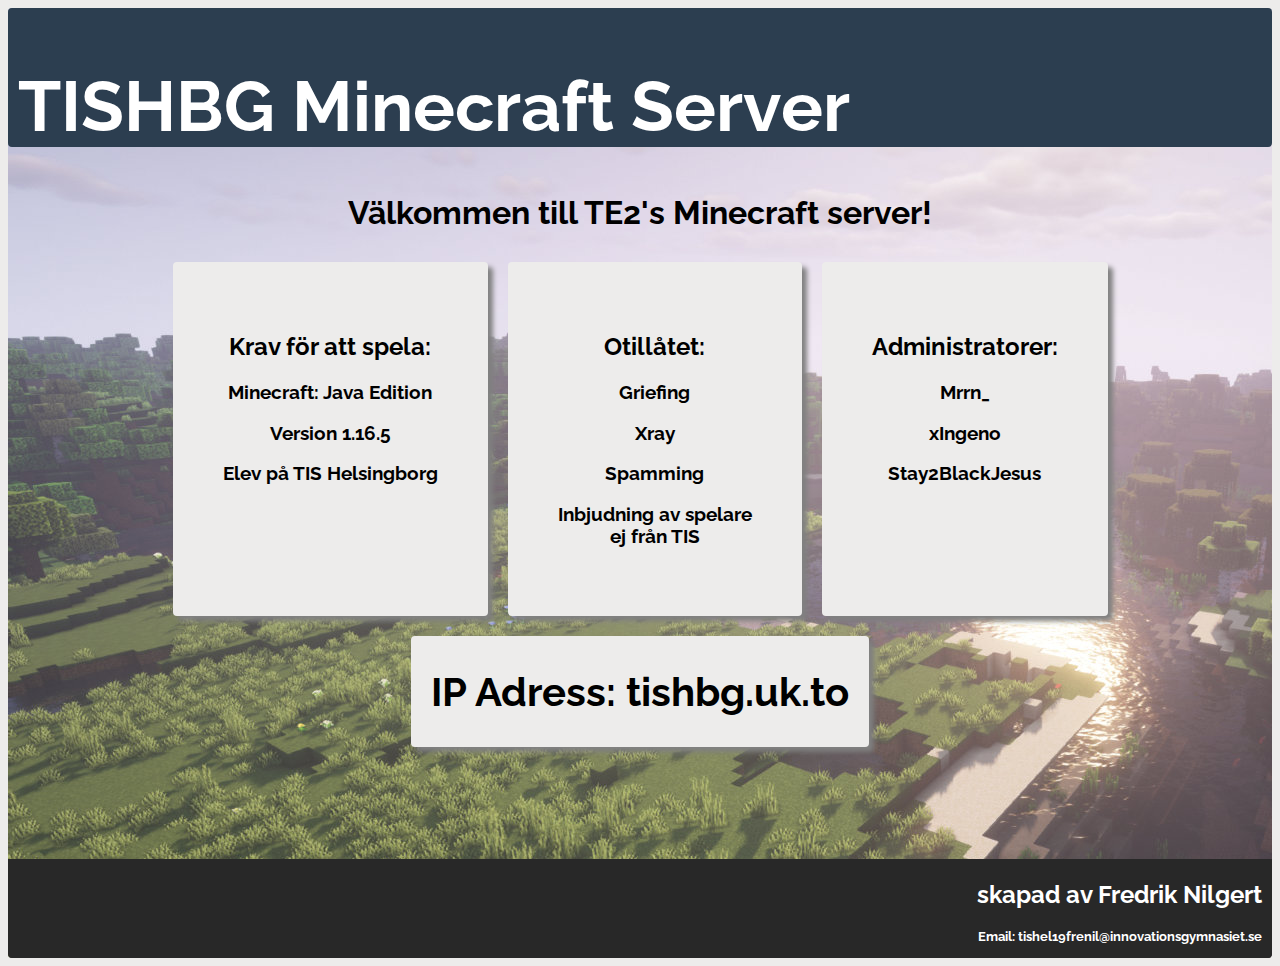
<file: index.html>
<!DOCTYPE html>
<html lang="sv">
    <head>
        <title>TISHBG Minecraft</title>
        <link rel="stylesheet" href="styles.css">
        <link rel="stylesheet" type="text/css" href="//fonts.googleapis.com/css?family=Raleway" />
    </head>
    <body class="flex">
        <div class="container">
        <header>
            <h1>TISHBG Minecraft Server</h1>
        </header>
        <section>
            <h1>Välkommen till TE2's Minecraft server!</h1>
            <div class="section2">
                <div class="block">
                    <h2>Krav för att spela:</h2>
                    <h3>Minecraft: Java Edition</h3>
                    <h3>Version 1.16.5</h3>
                    <h3>Elev på TIS Helsingborg</h3>
                    
                </div>
                <div class="block">
                    <h2>Otillåtet:</h2>
                    <h3>Griefing</h3>
                    <h3>Xray</h3>
                    <h3>Spamming</h3>
                    <h3>Inbjudning av spelare <br>ej från TIS</h3>
                    
                </div>
                <div class="block">
                    <h2>Administratorer:</h2>
                    <h3>Mrrn_</h3>
                    <h3>xIngeno</h3>
                    <h3>Stay2BlackJesus</h3>
                </div>
            </div>
            <div class="section2">
                <div class="bigblock">
                    <h1>IP Adress: tishbg.uk.to</h1>
                </div>
                
            </div>
        </section>
        
        <footer>
            <h2>skapad av Fredrik Nilgert</h2>
            <p style="font-weight: bold;font-size: 13px;">Email: tishel19frenil@innovationsgymnasiet.se</p>
        </footer>
    </div>
    </body>
</html>
</file>
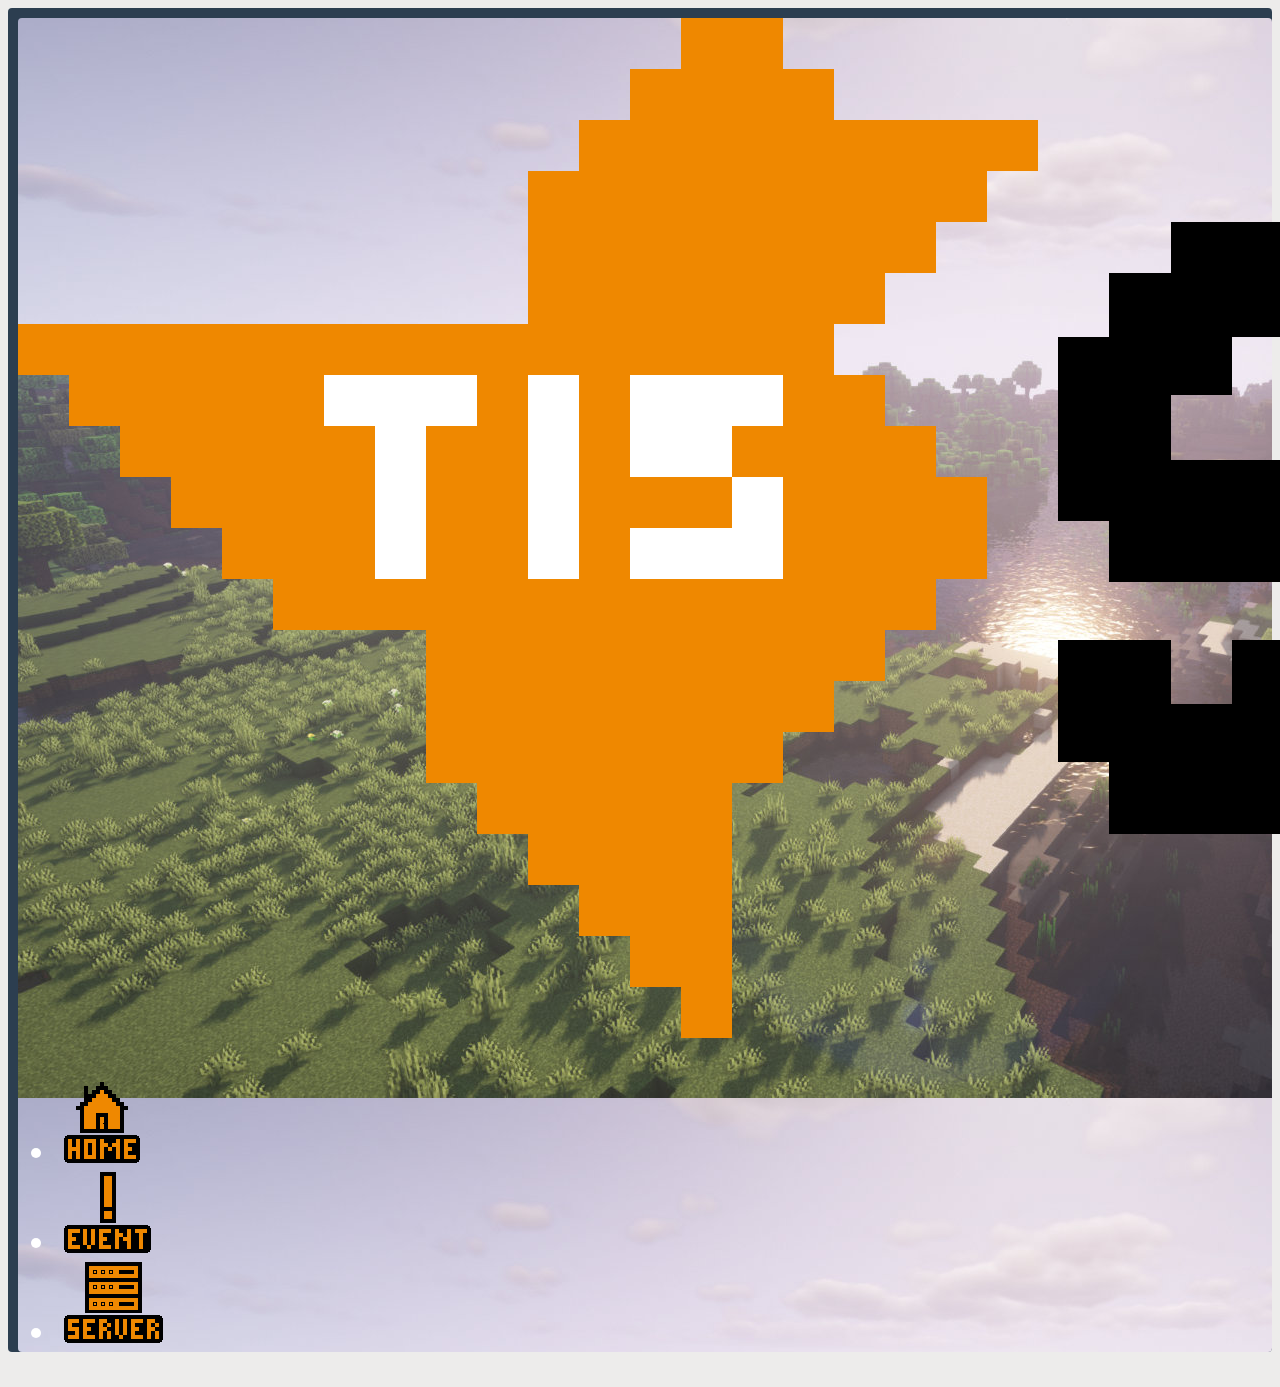
<file: hem.html>
<!DOCTYPE html>
<html>
    <head>
        <link rel="stylesheet" href="styles.css">
        <title>
            Thorén Innovation Spelklubb
        </title>
        <link rel="icon" href="img/TIS-favicon.png" type="image/x-icon">
    </head>
    <body>
        <header>
            <div class="nav-container">
                <div class="container">
                    <div class="logo">
                        <img src="img/TIS-logo-large.png">
                    </div>
                    <div class="nav-menu">
                        <ul>
                            <li class="nav-dropdown">
                                <a class="touch" href="/hem.html">
                                    <img src="/img/Hem-icon.png">
                                 </a>
                             </li><li class="nav-dropdown">
                                <a class="touch" href="/evangemang.html">
                                    <img src="/img/Event-icon.png">
                                </a>
                            </li><li class="nav-dropdown">
                                <a class="touch" href="/servrar.html">
                                    <img src="/img/server-icon.png">
                                </a>
                            </li>
                        </ul>
                    </div>     
                </div>
            </div>
            
        </header>
    
    </body>
</html>
</file>
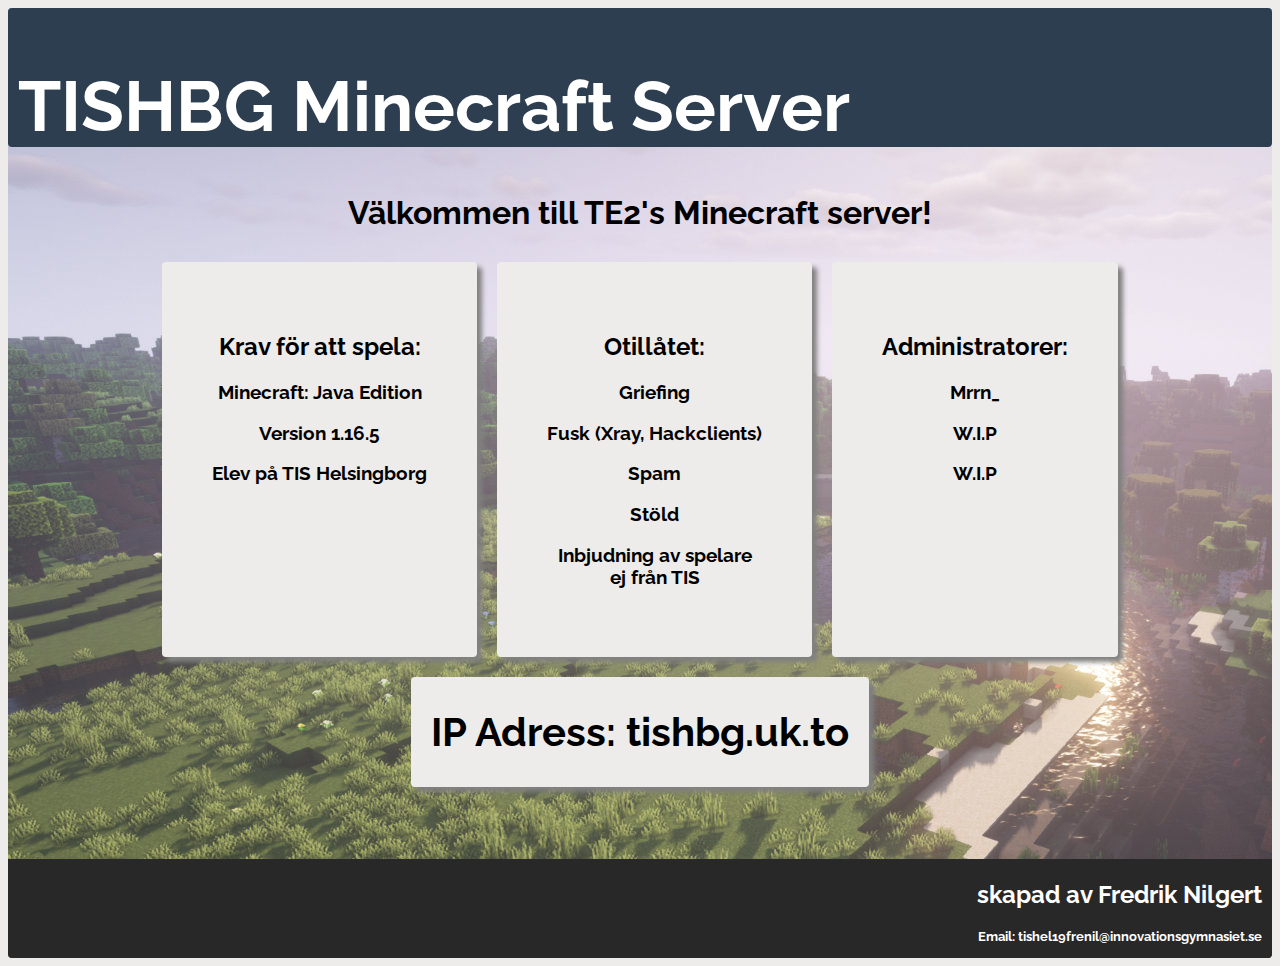
<file: index-old.html>
<!DOCTYPE html>
<html lang="sv">
    <head>
        <title>TISHBG Minecraft</title>
        <link rel="stylesheet" href="styles.css">
        <link rel="stylesheet" type="text/css" href="//fonts.googleapis.com/css?family=Raleway" />
        <meta name="viewport" content="width=device-width, initial-scale=1.0"> 
    </head>
    <body class="flex">
        <div class="container">
        <header>
            <h1>TISHBG Minecraft Server</h1>
        </header>
        <section>
            <h1>Välkommen till TE2's Minecraft server!</h1>
            <div class="section2">
                <div class="block">
                    <h2>Krav för att spela:</h2>
                    <h3>Minecraft: Java Edition</h3>
                    <h3>Version 1.16.5</h3>
                    <h3>Elev på TIS Helsingborg</h3>
                    
                </div>
                <div class="block">
                    <h2>Otillåtet:</h2>
                    <h3>Griefing</h3>
                    <h3>Fusk (Xray, Hackclients)</h3>
                    <h3>Spam</h3>
                    <h3>Stöld</h3>
                    <h3>Inbjudning av spelare <br>ej från TIS</h3>
                    
                </div>
                <div class="block">
                    <h2>Administratorer:</h2>
                    <h3>Mrrn_</h3>
                    <h3>W.I.P</h3>
                    <h3>W.I.P</h3>
                </div>
            </div>
            <div class="section2">
                <div class="bigblock">
                    <h1>IP Adress: tishbg.uk.to</h1>
                </div>
                
            </div>
        </section>
        
        <footer>
            <h2>skapad av Fredrik Nilgert</h2>
            <p style="font-weight: bold;font-size: 13px;">Email: tishel19frenil@innovationsgymnasiet.se</p>
        </footer>
    </div>
    </body>
</html>
</file>
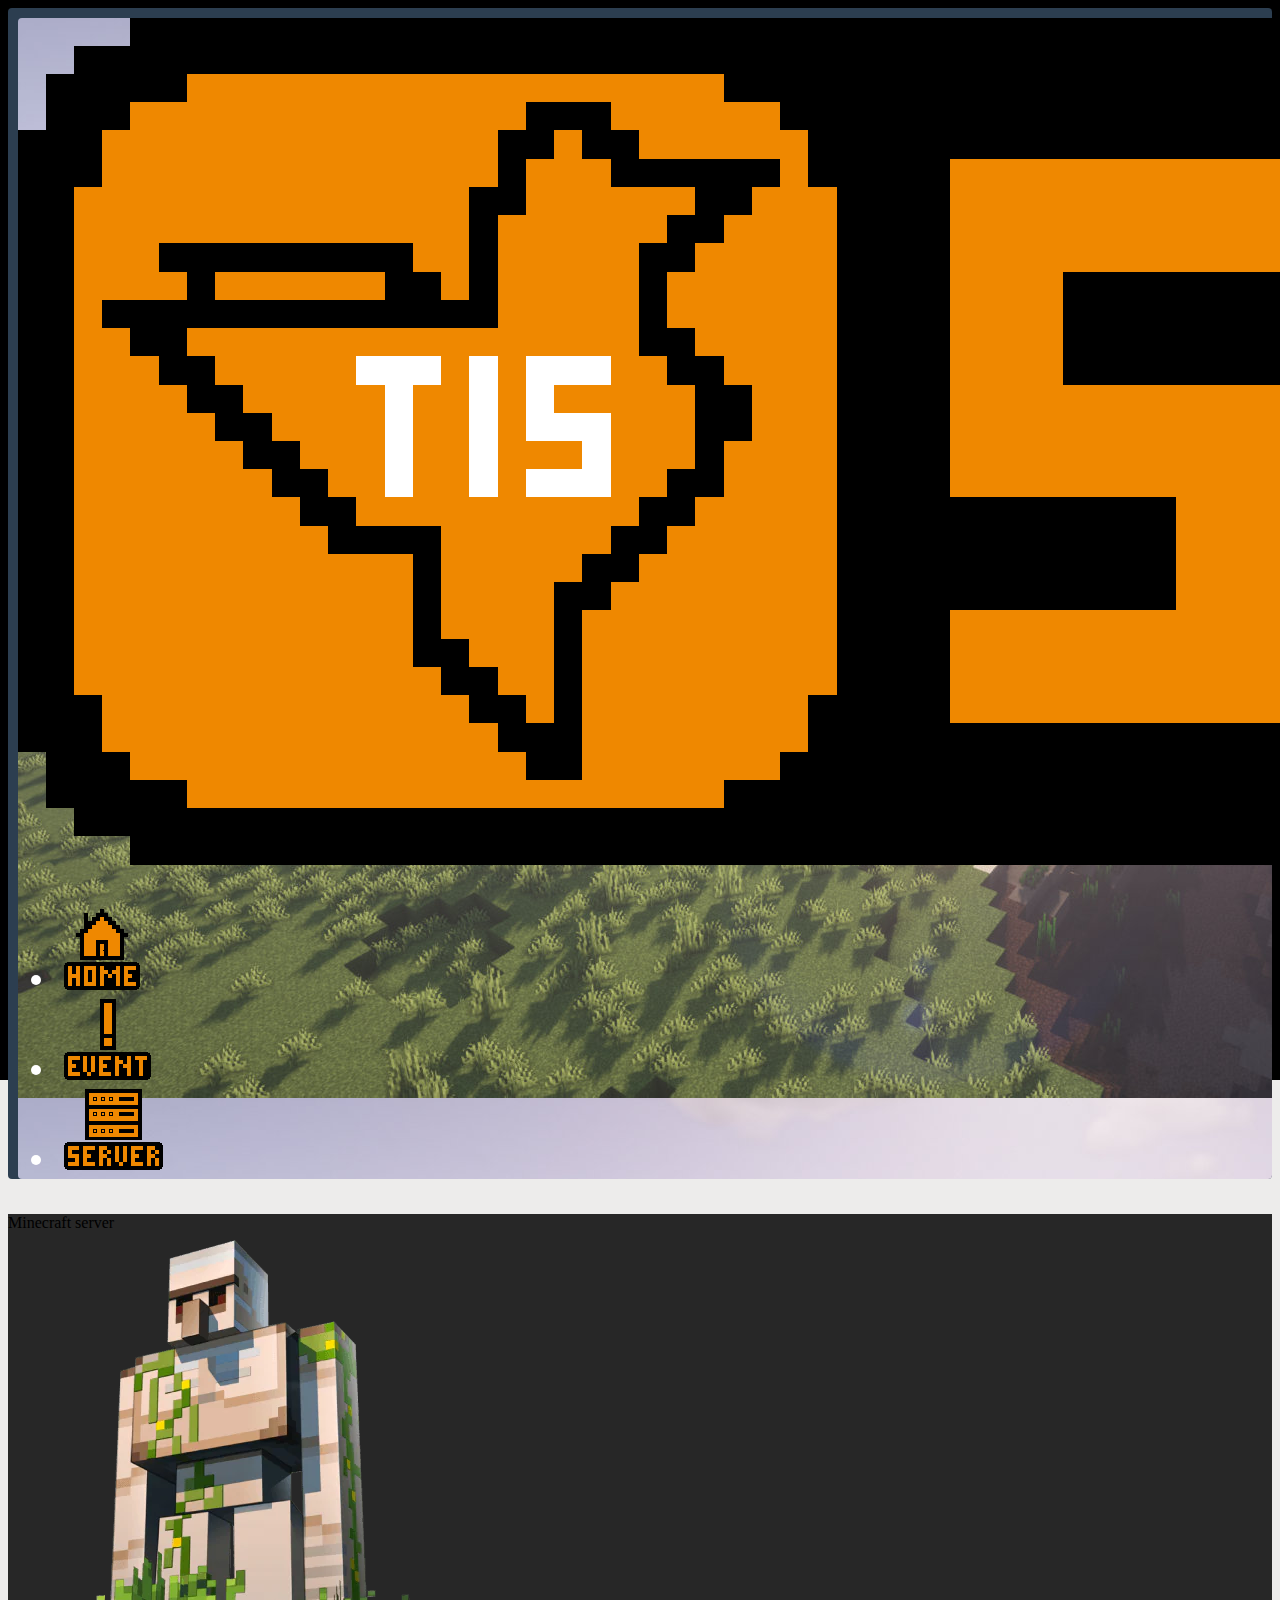
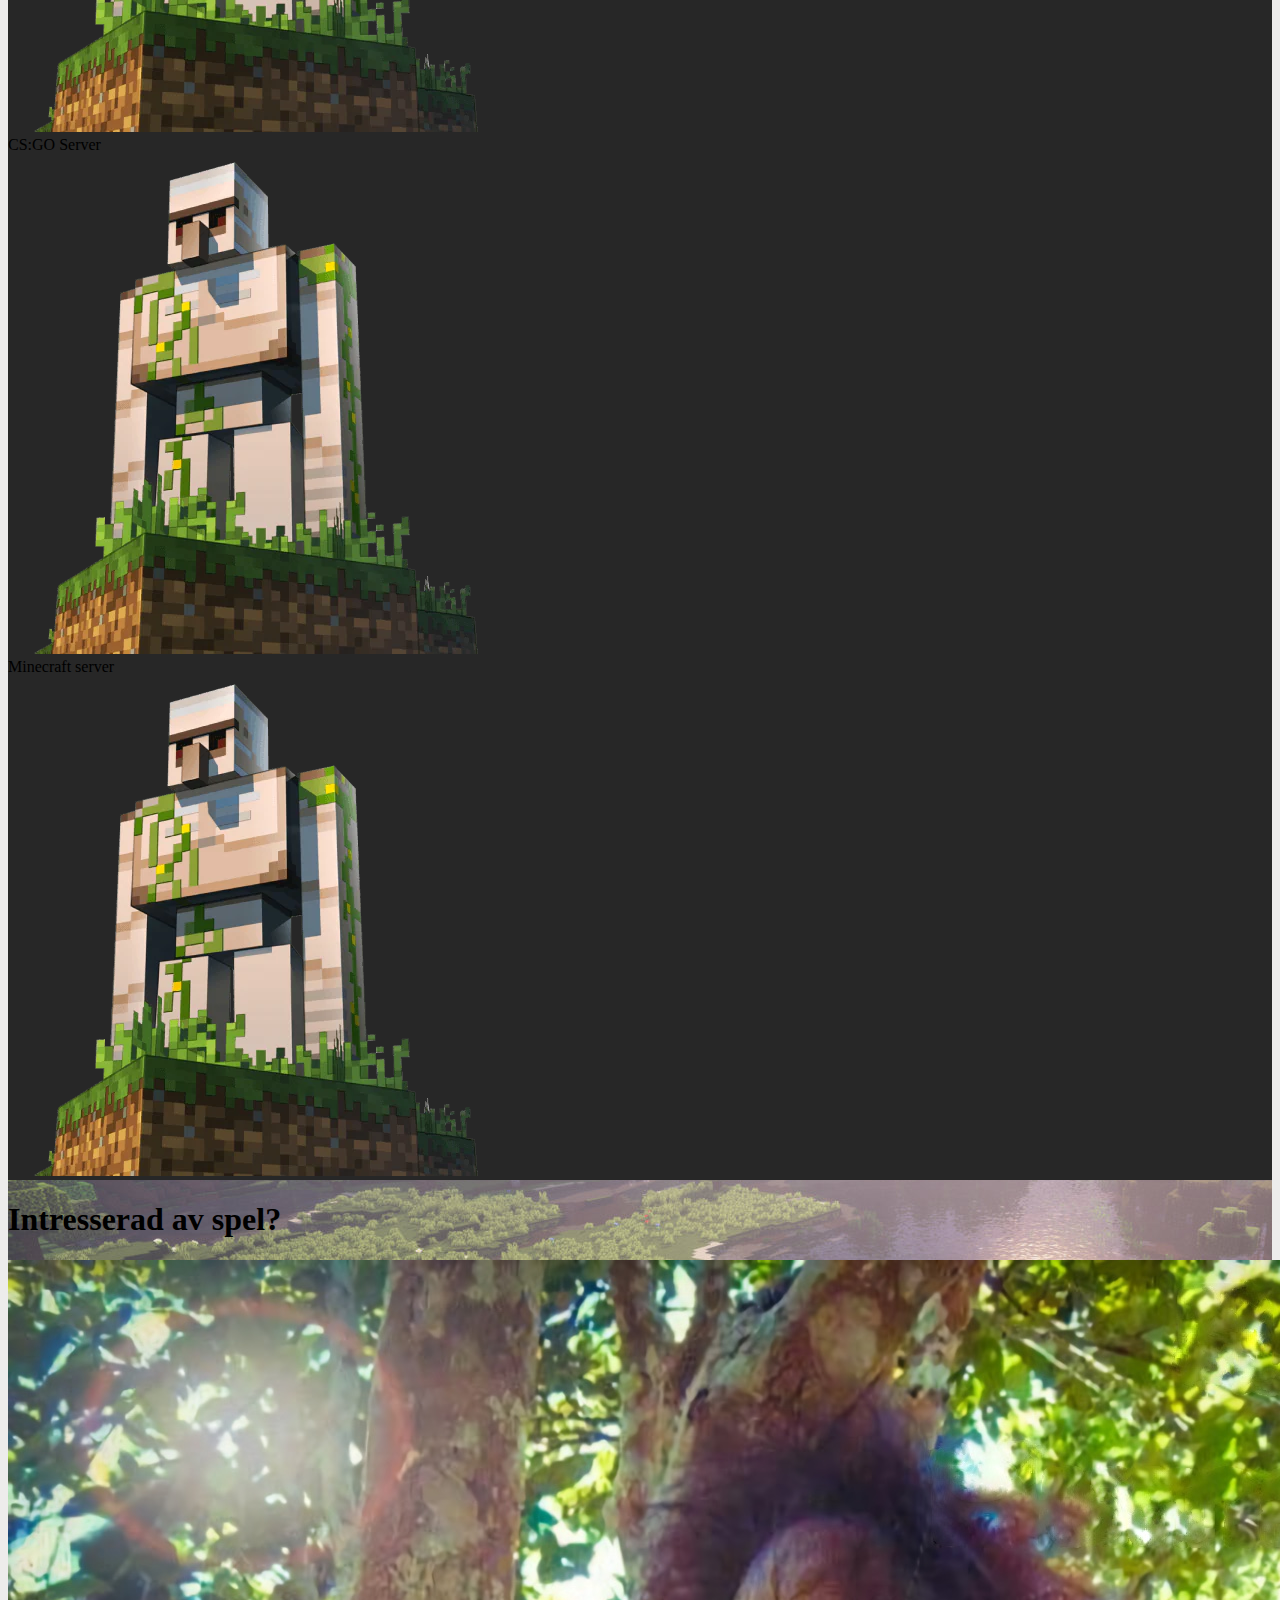
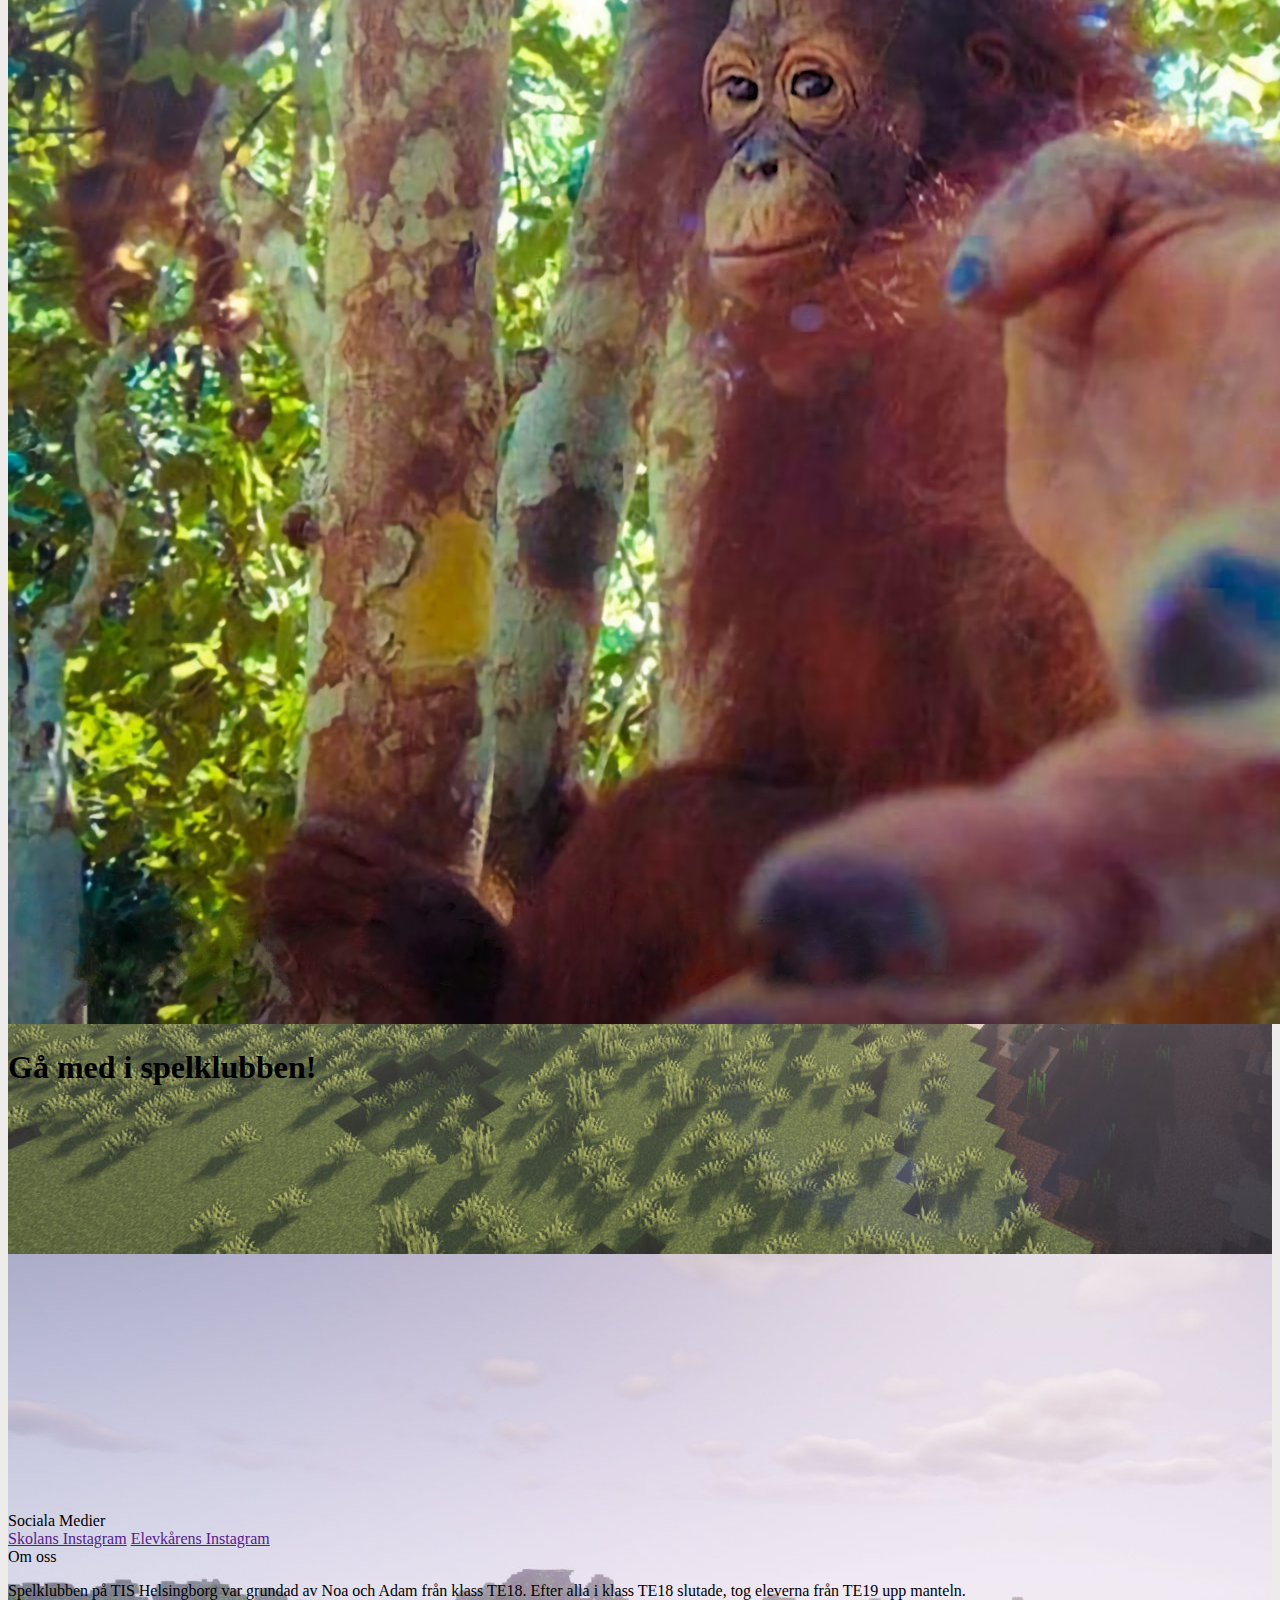
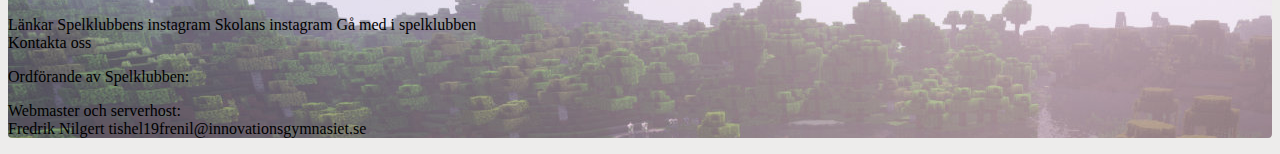
<file: server.html>
<!DOCTYPE html>
<html>
    <head>
        <link rel="stylesheet" href="styles.css">
        <title>
            TIS Spelklubb
        </title>
        <link rel="icon" href="img/TIS-Favicon-alt.png" type="image/x-icon">
    </head>
    <body style="background-image: url(img/fallout-background.jpg); background-repeat: no-repeat;">
        <header>
            <div class="nav-container">
                <div class="container">
                    <div class="logo">
                        <img src="img/TIS-logo-alt-large.png">
                    </div>
                    <div class="nav-menu">
                        <ul>
                            <li class="nav-dropdown">
                                <a class="touch" href="index.html">
                                    <img src="img/home-icon.png">
                                 </a>
                             </li><li class="nav-dropdown">
                                <a class="touch" href="event.html">
                                    <img src="img/event-icon.jpg">
                                </a>
                            </li><li class="nav-dropdown">
                                <a class="touch" href="server.html">
                                    <img src="img/server-icon.png">
                                </a>
                            </li>
                        </ul>
                    </div>     
                </div>
            </div>
        </header>
        <article>
            <div class="container">
                <div class="article-top">
                    <div class="article-content" style="padding: 0px; background-color: #272727;">
                        <div class="slidebox">
                            <div class="slide">
                                <div class="textbox">
                                    <span>Minecraft server</span>
                                </div>
                                <div class="img-container">
                                    <img src="img/minecraft-golem.png" style="margin-right: -100px;">
                                </div>
                            </div>
                            <div class="slide"  style="flex-direction: row-reverse;">
                                <div class="textbox">
                                    <span>CS:GO Server</span>
                                </div>
                                <div class="img-container">
                                    <img src="img/minecraft-golem.png">
                                </div>
                            </div>
                            <div class="slide" style="margin-bottom: 0px;">
                                <div class="textbox">
                                    <span>Minecraft server</span>
                                </div>
                                <div class="img-container">
                                    <img src="img/minecraft-golem.png">
                                </div>
                            </div>
                        </div>
                        
                    </div>
                    <div class="article-news">
                        <div class="news-card-white">
                            <h1>Intresserad av spel?</h1>
                            <img src="img/monke.jpg">
                            <h1>Gå med i spelklubben!</h1>
                        </div>
                        <div class="news-card-orange" style="padding: 0; background-color:transparent">
                            <iframe src="https://discord.com/widget?id=760227306882727942&theme=dark" max-width="350" height="400px" allowtransparency="true" frameborder="0" sandbox="allow-popups allow-popups-to-escape-sandbox allow-same-origin allow-scripts"></iframe>
                        </div>
                        
                        <div class="news-card-orange">
                            <span>Sociala Medier</span>
                            <div class="link-container">
                                <a href="">Skolans Instagram</a>
                                <a href="">Elevkårens Instagram</a>
                            </div>
                        </div>
                    </div>
                </div>
                <div class="article-bot">
                    <div class="about">
                        <span>Om oss</span>
                        <p>Spelklubben på TIS Helsingborg var grundad av Noa och Adam från klass TE18. Efter alla i klass TE18 slutade, tog eleverna från TE19 upp manteln.</p>
                    </div>
                    <div class="about">
                        <span>Länkar</span>
                        <a style="margin-top: 15px;">Spelklubbens instagram</a>
                        <a>Skolans instagram</a>
                        <a>Gå med i spelklubben</a>
                    </div>
                    <div class="about">
                        <span>Kontakta oss</span>
                        <p>Ordförande av Spelklubben:</p>
                        <p>Webmaster och serverhost: <br>Fredrik Nilgert tishel19frenil@innovationsgymnasiet.se</p>
                    </div>
                    

                </div>
            </div>
        </article>
    </body>
</html>
</file>
<file: styles.css>
* {
    box-sizing: border-box;
  }

body {
background-color: #edeceb;
font-family: raleway;
}

.container {
background-color: white;
border-top-left-radius: 4px;
border-top-right-radius: 4px;
background-image: url("/minecraft-bakgrund.jpg");
border-bottom-left-radius: 4px;
border-bottom-right-radius: 4px;
}

header {
    background-color: #2c3e50;
    font-size: 35px;
    color: white;
    padding-top: 10px;
    padding-left: 10px;
    border-radius: 4px;
    
    
}
section {
    
    height: 665px;
    margin-top: 0;
    text-align: center;
    
}

.section2 {
    display: flex;
    justify-content: center;
    flex-direction: row;
}



.block {
    background-color: #edeceb;
    margin: 10px;
    border-radius: 4px;
    text-align: center;
    padding: 50px;
    box-shadow: 5px 5px 5px grey;
}

.bigblock {
    background-color: #edeceb;
    margin: 10px;
    border-radius: 4px;
    text-align: center;
    padding-top: 5px;
    padding-bottom: 5px;
    padding-right: 20px;
    padding-left: 20px;
    box-shadow: 5px 5px 5px grey;
    font-size: 20px;
}

footer {
background-color: #282828;
color: white;
text-align: end;
padding: 1px;
padding-right: 10px;
border-bottom-left-radius: 4px;
border-bottom-right-radius: 4px;

}

.flex {
    display: flex;
    justify-content: center;
    flex-direction: column;
}
</file>
